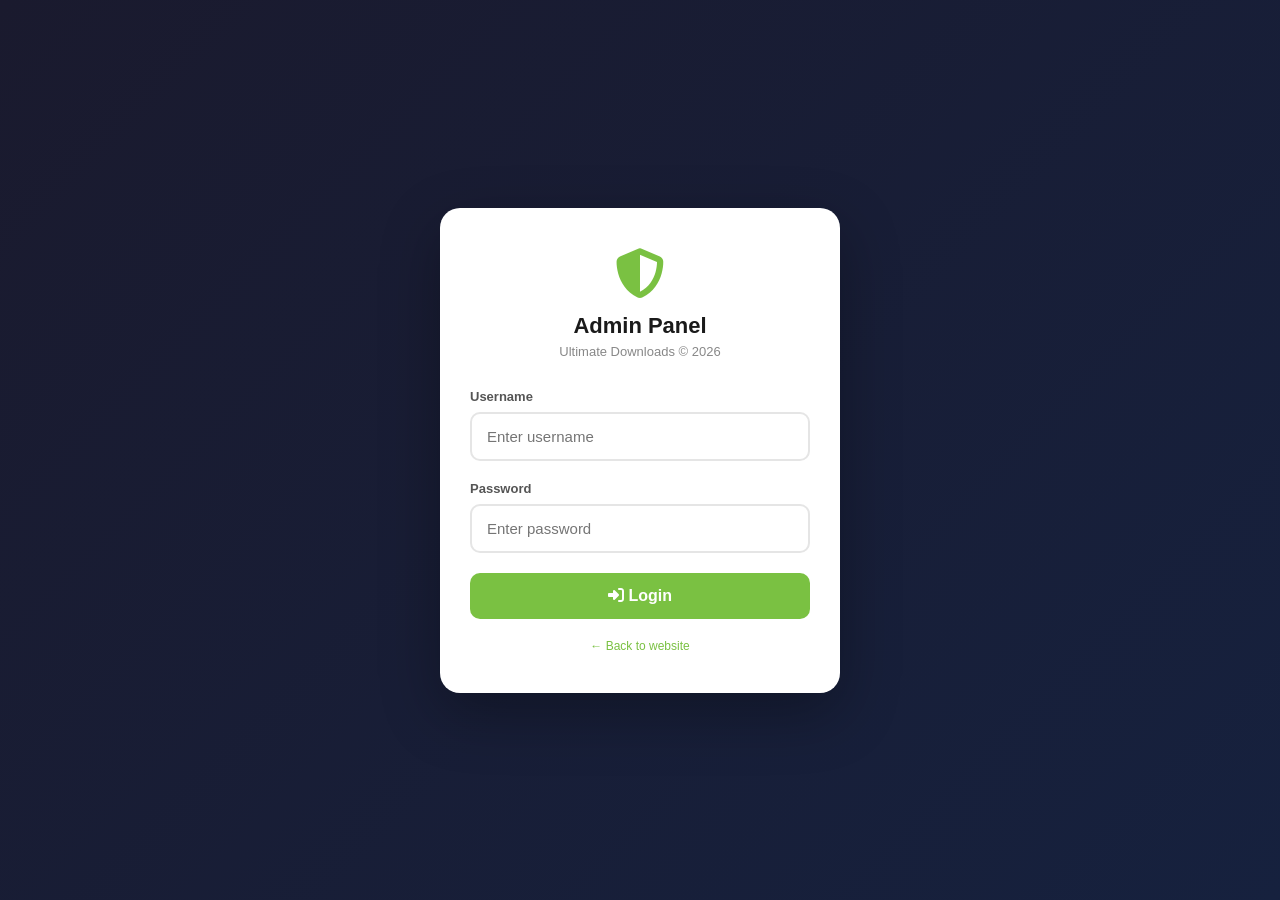
<file: admin.html>
<!DOCTYPE html>
<html lang="en">
<head>
    <meta charset="UTF-8">
    <meta name="viewport" content="width=device-width, initial-scale=1.0">
    <title>Admin Login - Ultimate Downloads</title>
    <link rel="stylesheet" href="https://cdnjs.cloudflare.com/ajax/libs/font-awesome/6.5.0/css/all.min.css">
    <style>
        * { margin: 0; padding: 0; box-sizing: border-box; }
        
        body {
            font-family: -apple-system, BlinkMacSystemFont, 'Segoe UI', Roboto, sans-serif;
            background: linear-gradient(135deg, #1a1a2e, #16213e);
            min-height: 100vh;
            display: flex;
            align-items: center;
            justify-content: center;
            padding: 20px;
        }
        
        .login-box {
            background: #fff;
            padding: 40px 30px;
            border-radius: 20px;
            box-shadow: 0 20px 60px rgba(0,0,0,0.3);
            width: 100%;
            max-width: 400px;
        }
        
        .logo-section {
            text-align: center;
            margin-bottom: 30px;
        }
        
        .logo-section i {
            font-size: 50px;
            color: #7ac142;
            margin-bottom: 15px;
        }
        
        .logo-section h1 {
            font-size: 22px;
            color: #1a1a1a;
            font-weight: 800;
        }
        
        .logo-section p {
            color: #888;
            font-size: 13px;
            margin-top: 5px;
        }
        
        .form-group {
            margin-bottom: 20px;
        }
        
        .form-group label {
            display: block;
            font-size: 13px;
            font-weight: 600;
            color: #555;
            margin-bottom: 8px;
        }
        
        .form-group input {
            width: 100%;
            padding: 14px 15px;
            border: 2px solid #e5e5e5;
            border-radius: 10px;
            font-size: 15px;
            outline: none;
            transition: 0.2s;
        }
        
        .form-group input:focus {
            border-color: #7ac142;
        }
        
        .login-btn {
            width: 100%;
            padding: 14px;
            background: #7ac142;
            color: #fff;
            border: none;
            border-radius: 10px;
            font-size: 16px;
            font-weight: 700;
            cursor: pointer;
            transition: 0.2s;
        }
        
        .login-btn:hover {
            background: #6aaf33;
            transform: translateY(-2px);
        }
        
        .login-btn:disabled {
            background: #ccc;
            cursor: not-allowed;
        }
        
        .error-msg {
            background: #ffe5e5;
            color: #c62828;
            padding: 12px;
            border-radius: 8px;
            font-size: 13px;
            margin-bottom: 15px;
            display: none;
        }
        
        .error-msg.show {
            display: block;
        }
        
        .footer-note {
            text-align: center;
            margin-top: 20px;
            font-size: 12px;
            color: #999;
        }
        
        .footer-note a {
            color: #7ac142;
            text-decoration: none;
        }
    </style>
</head>
<body>

<div class="login-box">
    <div class="logo-section">
        <i class="fa-solid fa-shield-halved"></i>
        <h1>Admin Panel</h1>
        <p>Ultimate Downloads © 2026</p>
    </div>
    
    <div class="error-msg" id="errorMsg">Invalid username or password</div>
    
    <div class="form-group">
        <label>Username</label>
        <input type="text" id="username" placeholder="Enter username" autocomplete="off">
    </div>
    
    <div class="form-group">
        <label>Password</label>
        <input type="password" id="password" placeholder="Enter password">
    </div>
    
    <button class="login-btn" onclick="login()">
        <i class="fa-solid fa-right-to-bracket"></i> Login
    </button>
    
    <div class="footer-note">
        <a href="/">← Back to website</a>
    </div>
</div>

<script>
async function login() {
    const username = document.getElementById('username').value.trim();
    const password = document.getElementById('password').value.trim();
    const errorMsg = document.getElementById('errorMsg');
    const btn = document.querySelector('.login-btn');
    
    if (!username || !password) {
        errorMsg.textContent = 'Please fill all fields';
        errorMsg.classList.add('show');
        return;
    }
    
    btn.disabled = true;
    btn.innerHTML = '<i class="fa-solid fa-spinner fa-spin"></i> Logging in...';
    
    try {
        const response = await fetch('/api/login', {
            method: 'POST',
            headers: { 'Content-Type': 'application/json' },
            body: JSON.stringify({ username, password })
        });
        
        const data = await response.json();
        
        if (data.success) {
            localStorage.setItem('adminToken', data.token);
            window.location.href = '/dashboard.html';
        } else {
            errorMsg.textContent = data.message || 'Invalid username or password';
            errorMsg.classList.add('show');
            btn.disabled = false;
            btn.innerHTML = '<i class="fa-solid fa-right-to-bracket"></i> Login';
        }
    } catch (error) {
        errorMsg.textContent = 'Server error. Try again.';
        errorMsg.classList.add('show');
        btn.disabled = false;
        btn.innerHTML = '<i class="fa-solid fa-right-to-bracket"></i> Login';
    }
}

document.getElementById('password').addEventListener('keypress', (e) => {
    if (e.key === 'Enter') login();
});
</script>

</body>
</html>
</file>
